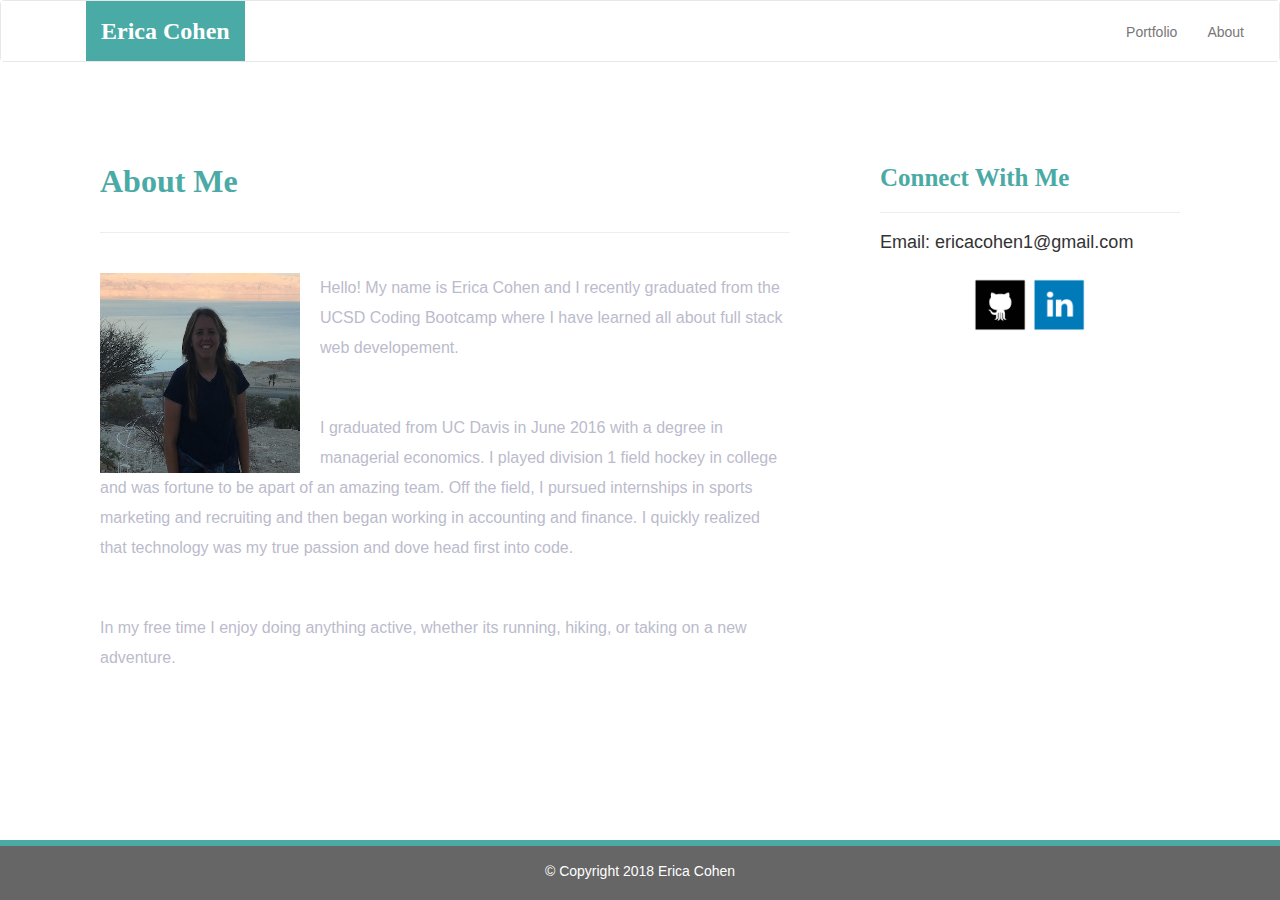
<file: index.html>
<!DOCTYPE html>
<html lang="en-us">

<head>

  <meta charset="UTF-8">
  <meta name="viewport" content="width=device-width, initial-scale=1.0">
  <meta http-equiv="X-UA-Compatible" content="ie=edge">

  <title>Erica Cohen's Portfolio</title>

  <!-- Boostrap Stylesheet -->
  <link rel="stylesheet" href="https://maxcdn.bootstrapcdn.com/bootstrap/3.3.7/css/bootstrap.min.css" integrity="sha384-BVYiiSIFeK1dGmJRAkycuHAHRg32OmUcww7on3RYdg4Va+PmSTsz/K68vbdEjh4u"
    crossorigin="anonymous">

  <!-- Our own CSS stylesheet -->
  <link rel="stylesheet" href="assets/css/styles.css" media="screen">

</head>

<body>
  <!-- Start of navbar -->
  <nav class="navbar navbar-default">
    <div class="container-fluid navbar-custom">

      <!-- Brand and toggle get grouped for better mobile display -->
      <div class="row">
        <div class="navbar-header">
          <button type="button" class="navbar-toggle collapsed" data-toggle="collapse" data-target="#bs-example-navbar-collapse-1"
            aria-expanded="false">
            <span class="sr-only">Toggle navigation</span>
            <span class="icon-bar"></span>
            <span class="icon-bar"></span>
            <span class="icon-bar"></span>
          </button>
          <div class="col-xs-12 phone-nav">
            <a class="navbar-brand" href="#" id="logo">Erica Cohen</a>
          </div>
        </div>

        <!-- Collect the nav links, forms, and other content for toggling -->
        <div class="collapse navbar-collapse" id="bs-example-navbar-collapse-1">
          <ul class="nav navbar-nav navbar-right navbar-right-custom">
            <!-- <li>
              <a href="contact.html">Contact</a>
            </li> -->
            <li>
              <a href="portfolio.html">Portfolio</a>
            </li>
            <li>
              <a href="index.html">About</a>
            </li>
          </ul>
        </div>
        <!-- /.navbar-collapse -->
      </div>
    </div>
    <!-- /.container-fluid -->
  </nav>
  <!-- End of navbar -->

  <!-- Start of content wrap -->
  <div class="wrap">
    <div class="container">
      <section class="row">
        <div class="col-md-8">
          <article class="about-me-content">
            <h1 class="about-me-header">About Me</h1>
            <hr class="about-me-hr" />
            <img src="assets/imgs/profilePic.jpg" alt="" id="nate-image" />
            <p>Hello! My name is Erica Cohen and I recently graduated from the UCSD Coding Bootcamp where I have learned all
              about full stack web developement.</p>
            <br />
            <p>I graduated from UC Davis in June 2016 with a degree in managerial economics. I played division 1 field hockey in college and was fortune to be apart of an amazing team. Off the field, I pursued
              internships in sports marketing and recruiting and then began working in accounting and finance. I quickly realized
              that technology was my true passion and dove head first into code.

            </p>
            <br/>
            <p>In my free time I enjoy doing anything active, whether its running, hiking, or taking on a new adventure.</p>
          </article>
        </div>
        <div class="col-md-4">

          <!-- Start of Connect With Me Area -->
          <section id="connect-with-me-area">
            <div class="connect-with-me-content">
              <h1 class="connect-with-me-header">Connect With Me</h1>
              <hr />
              <h4>Email: ericacohen1@gmail.com</h4>
              <div id="images">
                <a href="https://github.com/ericacohen1" target="_blank">
                  <img src="assets/imgs/github.png" alt="" class="connect-with-me-photo">
                </a>
                <a href="https://www.linkedin.com/in/erica-cohen/" target="_blank">
                  <img src="assets/imgs/linkedin.png" alt="" class="connect-with-me-photo">
                </a>
                <!-- <img src="assets/imgs/stackover2.png" alt="" class="connect-with-me-photo"> -->
              </div>
            </div>
          </section>
          <!-- End of the Connect With Me Area -->

        </div>
      </section>
    </div>
  </div>
  <!-- End of content wrap -->

  <!-- Start of footer -->
  <footer class="footer">
    <div class="two-toned-footer-color"></div>
    <p class="text-muted text-muted-footer text-center">
      &copy; Copyright 2018 Erica Cohen
    </p>
  </footer>
  <!-- End of footer -->

  <!-- jQuery CDN -->
  <script type="text/javascript" src="https://cdnjs.cloudflare.com/ajax/libs/jquery/3.2.1/jquery.min.js"></script>

  <!-- Bootstrap CDN -->
  <script src="https://maxcdn.bootstrapcdn.com/bootstrap/3.3.7/js/bootstrap.min.js" integrity="sha384-Tc5IQib027qvyjSMfHjOMaLkfuWVxZxUPnCJA7l2mCWNIpG9mGCD8wGNIcPD7Txa"
    crossorigin="anonymous"></script>
</body>

</html>
</file>
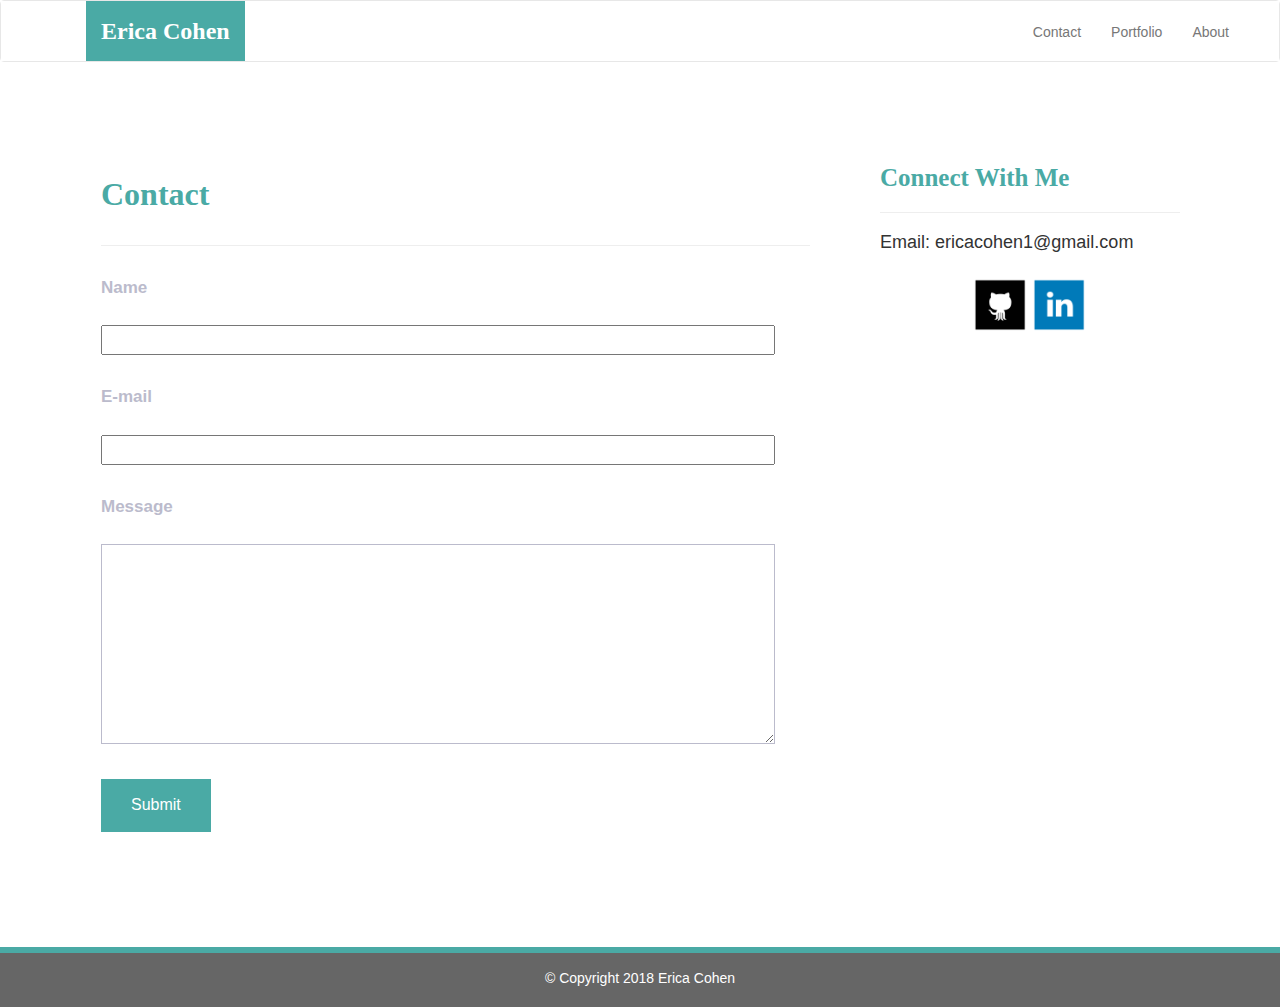
<file: contact.html>
<!DOCTYPE html>
<html lang="en-us">

<head>

  <meta charset="UTF-8">
  <meta name="viewport" content="width=device-width, initial-scale=1.0">
  <meta http-equiv="X-UA-Compatible" content="ie=edge">

  <title>Erica Cohen's Portfolio</title>

  <!-- Boostrap Stylesheet -->
  <link rel="stylesheet" href="https://maxcdn.bootstrapcdn.com/bootstrap/3.3.7/css/bootstrap.min.css" integrity="sha384-BVYiiSIFeK1dGmJRAkycuHAHRg32OmUcww7on3RYdg4Va+PmSTsz/K68vbdEjh4u"
    crossorigin="anonymous">

  <!-- Our own CSS stylesheet -->
  <link rel="stylesheet" href="assets/css/styles.css" media="screen">

</head>

<body>

  <!-- Start of navbar -->
  <nav class="navbar navbar-default">
    <div class="container-fluid navbar-custom">

      <!-- Brand and toggle get grouped for better mobile display -->
      <div class="navbar-header">
        <button type="button" class="navbar-toggle collapsed" data-toggle="collapse" data-target="#bs-example-navbar-collapse-1"
          aria-expanded="false">
          <span class="sr-only">Toggle navigation</span>
          <span class="icon-bar"></span>
          <span class="icon-bar"></span>
          <span class="icon-bar"></span>
        </button>
        <a class="navbar-brand" href="#" id="logo">Erica Cohen</a>
      </div>

      <!-- Collect the nav links, forms, and other content for toggling -->
      <div class="collapse navbar-collapse" id="bs-example-navbar-collapse-1">
        <ul class="nav navbar-nav navbar-right navbar-right-custom">
          <li>
            <a href="contact.html">Contact</a>
          </li>
          <span class="pipe"></span>
          <li>
            <a href="portfolio.html">Portfolio</a>
          </li>
          <span class="pipe"></span>
          <li>
            <a href="index.html">About</a>
          </li>
        </ul>
      </div>
      <!-- /.navbar-collapse -->
    </div>
    <!-- /.container-fluid -->
  </nav>
  <!-- End of navbar -->

  <!-- Start of content wrap -->
  <div class="wrap">
    <div class="container">
      <section class="row">
        <div class="col-md-8">
          <form class="contact-form">
            <h1 class="contact-form-header">Contact</h1>
            <hr class="contact-hr" />
            <div class="form-group">
              <label class="label-name" for="name">Name</label>
              <input type="text" id="name_input" name="user_name" />
            </div>
            <div class="form-group">
              <label class="label-mail" for="mail">E-mail</label>
              <input type="email" id="mail_input" name="user_mail" />
            </div>
            <div class="form-group">
              <label class="label-msg" for="msg">Message</label>
              <br />
              <textarea id="msg" name="user_message_input" cols=600></textarea>
            </div>
            <button class="submit-btn">Submit</button>
          </form>
        </div>
        <div class="col-md-4">

          <!-- Start of Connect With Me Area -->
          <section id="connect-with-me-area">
            <div class="connect-with-me-content">
              <h1 class="connect-with-me-header">Connect With Me</h1>
              <hr />
              <h4>Email: ericacohen1@gmail.com</h4>
              <div id="images">
                <a href="https://github.com/ericacohen1" target="_blank">
                  <img src="assets/imgs/github.png" alt="" class="connect-with-me-photo">
                </a>
                <a href="https://www.linkedin.com/in/erica-cohen/" target="_blank">
                  <img src="assets/imgs/linkedin.png" alt="" class="connect-with-me-photo">
                </a>
                <!-- <img src="assets/imgs/stackover2.png" alt="" class="connect-with-me-photo"> -->
              </div>
            </div>
          </section>

          <!-- End of the Connect With Me Area -->
        </div>
      </section>
    </div>
  </div>
  <!-- End of content wrap -->

  <!-- Start of footer -->
  <footer class="footer">
    <div class="two-toned-footer-color"></div>
    <p class="text-muted text-muted-footer text-center">
      &copy; Copyright 2018 Erica Cohen
    </p>
  </footer>
  <!-- End of footer -->

  <!-- jQuery CDN -->
  <script type="text/javascript" src="https://cdnjs.cloudflare.com/ajax/libs/jquery/3.2.1/jquery.min.js"></script>

  <!-- Bootstrap CDN -->
  <script src="https://maxcdn.bootstrapcdn.com/bootstrap/3.3.7/js/bootstrap.min.js" integrity="sha384-Tc5IQib027qvyjSMfHjOMaLkfuWVxZxUPnCJA7l2mCWNIpG9mGCD8wGNIcPD7Txa"
    crossorigin="anonymous"></script>

</body>

</html>
</file>
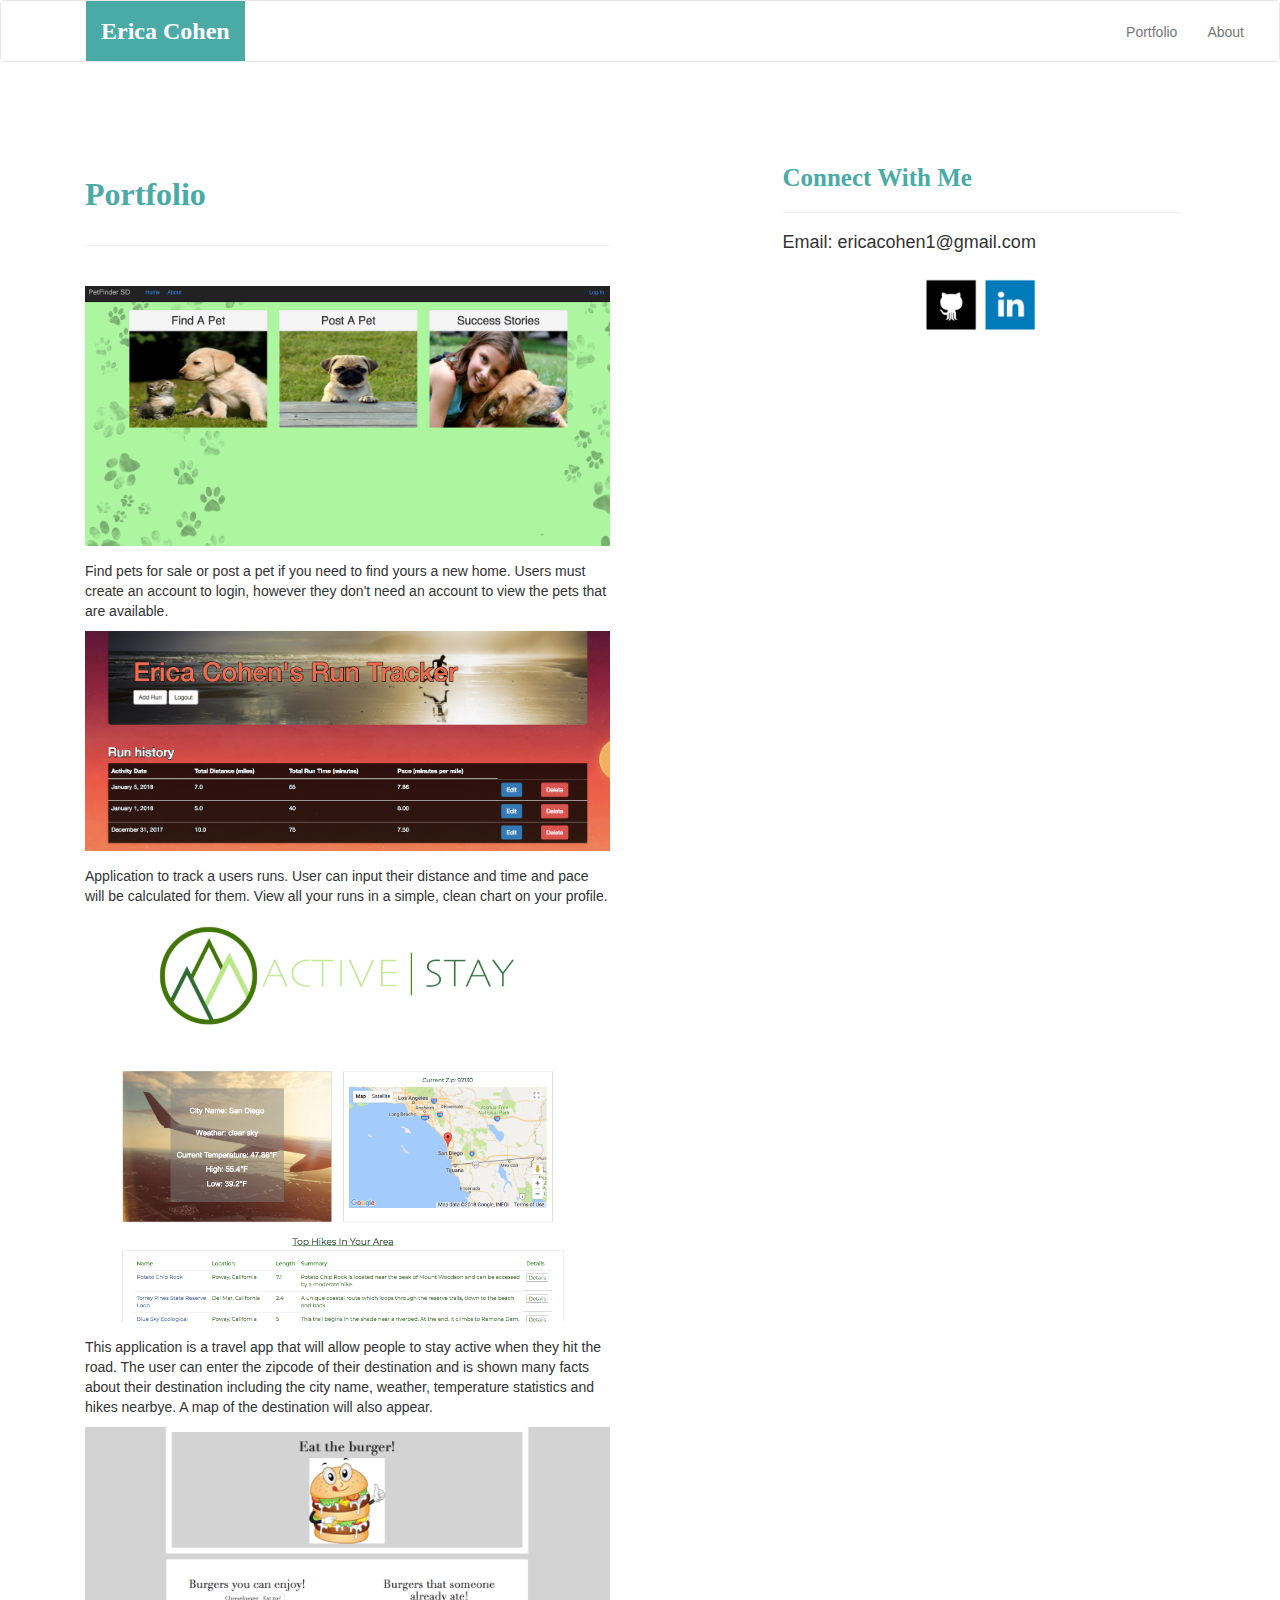
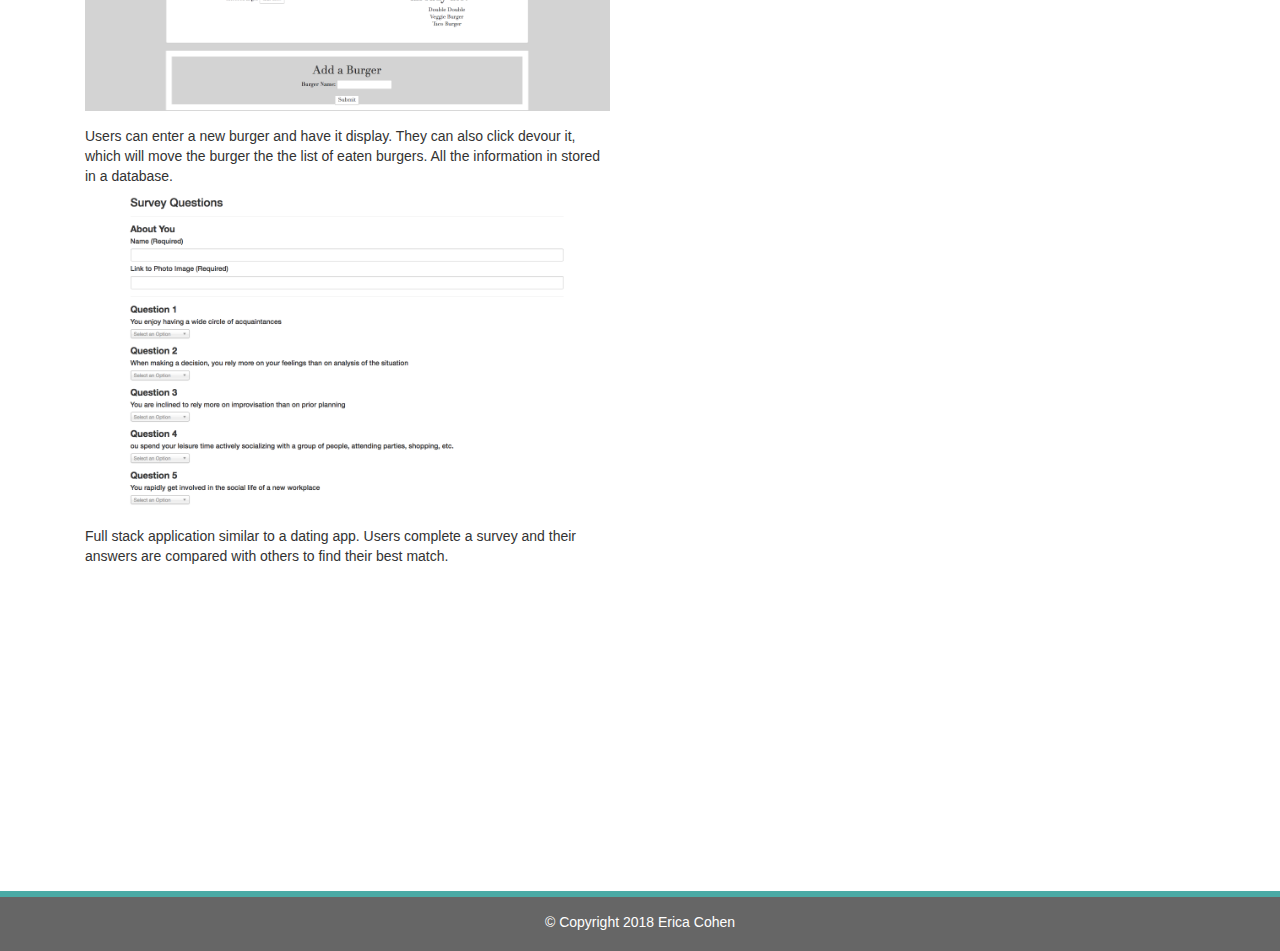
<file: portfolio.html>
<!DOCTYPE html>
<html lang="en-us">

<head>

  <meta charset="UTF-8">
  <meta name="viewport" content="width=device-width, initial-scale=1.0">
  <meta http-equiv="X-UA-Compatible" content="ie=edge">

  <title>Erica Cohen's Portfolio</title>

  <!-- Boostrap Stylesheet -->
  <link rel="stylesheet" href="https://maxcdn.bootstrapcdn.com/bootstrap/3.3.7/css/bootstrap.min.css" integrity="sha384-BVYiiSIFeK1dGmJRAkycuHAHRg32OmUcww7on3RYdg4Va+PmSTsz/K68vbdEjh4u"
    crossorigin="anonymous">

  <!-- Our own CSS stylesheet -->
  <link rel="stylesheet" href="assets/css/styles.css" media="screen">

</head>

<body>
  <!-- Start of navbar -->
  <nav class="navbar navbar-default">
    <div class="container-fluid navbar-custom">

      <!-- Brand and toggle get grouped for better mobile display -->
      <div class="row">
        <div class="navbar-header">
          <button type="button" class="navbar-toggle collapsed" data-toggle="collapse" data-target="#bs-example-navbar-collapse-1"
            aria-expanded="false">
            <span class="sr-only">Toggle navigation</span>
            <span class="icon-bar"></span>
            <span class="icon-bar"></span>
            <span class="icon-bar"></span>
          </button>
          <div class="col-xs-12 phone-nav">
            <a class="navbar-brand" href="#" id="logo">Erica Cohen</a>
          </div>
        </div>

        <!-- Collect the nav links, forms, and other content for toggling -->
        <div class="collapse navbar-collapse" id="bs-example-navbar-collapse-1">
          <ul class="nav navbar-nav navbar-right navbar-right-custom">
            <!-- <li>
              <a href="contact.html">Contact</a>
            </li> -->
            <li>
              <a href="portfolio.html">Portfolio</a>
            </li>
            <li>
              <a href="index.html">About</a>
            </li>
          </ul>
        </div>
        <!-- /.navbar-collapse -->
      </div>
    </div>
    <!-- /.container-fluid -->
  </nav>
  <!-- End of navbar -->

  <!-- Start of content wrap -->
  <div class="wrap">
    <div class="container">
      <section class="row">
        <div class="col-md-7">
          <section id="portfolio-area">
            <h1 class="port-header">Portfolio</h1>
            <hr class="port-hr" />
            <a href="https://petfinder-sd.herokuapp.com/" target="_blank">
              <img class="port-imgs" src="assets/imgs/Petfinder-SD.png" alt="Petfinder-SD">
            </a>
            <p>Find pets for sale or post a pet if you need to find yours a new home. Users must create an account to login, however they don't need an account to view the pets that are available.</p>
            <a href="https://runtracker-app.herokuapp.com/signup" target="_blank">
              <img class="port-imgs" src="assets/imgs/RunTracker.png" alt="RunTracker">
            </a>
            <p>Application to track a users runs. User can input their distance and time and pace will be calculated for them. View all your runs in a simple, clean chart on your profile.</p>
            <a href="https://ericacohen1.github.io/Active-Stay/" target="_blank">
              <img class="port-imgs" src="assets/imgs/ActiveStay.png" alt="ActiveStay">
            </a>
            <p>This application is a travel app that will allow people to stay active when they hit the road. The user can enter the zipcode of their destination and is shown many facts about their destination including the city name, weather, temperature statistics and hikes nearbye. A map of the destination will also appear.</p>
            <a href="https://burger-erica.herokuapp.com/" target="_blank">
            <img class="port-imgs" src="assets/imgs/Burger.png" alt="Burger App">
            </a>
            <p>Users can enter a new burger and have it display. They can also click devour it, which will move the burger the the list of eaten burgers. All the information in stored in a database.</p>
            <a href="https://friend-finder-erica.herokuapp.com/" target="_blank">
            <img class="port-imgs" src="assets/imgs/FriendFinder.png" alt="FriendFinder">
            </a>
            <p>Full stack application similar to a dating app. Users complete a survey and their answers are compared with others to find their best match.</p>
          </section>
        </div>
        <div class="col-md-5">

          <!-- Start of Connect With Me Area -->
          <section id="connect-with-me-area">
            <div class="connect-with-me-content">
              <h1 class="connect-with-me-header">Connect With Me</h1>
              <hr />
              <h4>Email: ericacohen1@gmail.com</h4>
              <div id="images">
                <a href="https://github.com/ericacohen1" target="_blank">
                  <img src="assets/imgs/github.png" alt="" class="connect-with-me-photo">
                </a>
                <a href="https://www.linkedin.com/in/erica-cohen/" target="_blank">
                  <img src="assets/imgs/linkedin.png" alt="" class="connect-with-me-photo">
                </a>
                <!-- <img src="assets/imgs/stackover2.png" alt="" class="connect-with-me-photo"> -->
              </div>
            </div>
          </section>

          <!-- End of the Connect With Me Area -->
        </div>
      </section>
    </div>
  </div>
  <!-- End of content wrap -->

  <!-- Start of footer -->
  <footer class="footer">
    <div class="two-toned-footer-color"></div>
    <p class="text-muted text-muted-footer text-center">
      &copy; Copyright 2018 Erica Cohen
    </p>
  </footer>
  <!-- End of footer -->

  <!-- jQuery CDN -->
  <script type="text/javascript" src="https://cdnjs.cloudflare.com/ajax/libs/jquery/3.2.1/jquery.min.js"></script>

  <!-- Bootstrap CDN -->
  <script src="https://maxcdn.bootstrapcdn.com/bootstrap/3.3.7/js/bootstrap.min.js" integrity="sha384-Tc5IQib027qvyjSMfHjOMaLkfuWVxZxUPnCJA7l2mCWNIpG9mGCD8wGNIcPD7Txa"
    crossorigin="anonymous"></script>

</body>

</html>
</file>
<file: assets/css/styles.css>
body {
  /* Positioning */
  margin-bottom: 150px;

  /* Typography */
  font-family: Arial, "Helvetica Neue", Helvetica, sans-serif;

  /* Visual */
  background-image: url("https://image.freepik.com/free-vector/geometric-grey-background_1055-3147.jpg");
  background-size: cover;
  background-repeat: no-repeat;
}

html {
  /* Positioning */
  position: relative;

  /* Box-model */
  min-height: 100%;
}

/* ---------NAV START---------- */

.navbar-custom {
  background-color: #fff;
}

#logo {
  /* Box-model */
  height: 60px;
  padding-top: 20px;
  padding-bottom: 5px;

  /* Positioning */
  margin-left: 70px;
  font-family: Georgia, Times, "Times New Roman", serif;

  /* Typography */
  font-size: 24px;
  font-weight: bold;
  color: #fff;

  /* Visual */
  background: #4aaaa5;
}

.navbar-right-custom {
  /* Box-model */
  padding-top: 6px;
  padding-right: 20px;

  /* Typography */
  font-family: Arial;
  font-weight: lighter;
}

.navbar-nav > li > a:hover {
  color: #4aaaa5;
}

/* --------NAV END---------- */

.about-me-header {
  /* Positioning */
  margin-bottom: 33px;
  font-family: Georgia, Times, "Times New Roman", serif;

  /* Typography */
  font-size: 32px;
  font-weight: bold;
  color: #4aaaa5;
}

.about-me-content {
  /* Box-model */
  width: 100%;
  padding: 30px;

  /* Positioning */
  margin-top: 32px;

  /* Visual */
  background-color: #fff;
}

.about-me-content > p {
  /* Box-model */
  padding-top: 20px;

  /* Typography */
  font-size: 16px;
  line-height: 30px;
  color: #bbc;
}

#nate-image {
  /* Positioning */
  float: left;

  /* Box-model */
  width: 200px;
  height: 200px;
  margin-top: 20px;
  margin-right: 20px;
}

/* ----------------- */

/* CONNECT W/ ME CSS */

/* ----------------- */

#connect-with-me-area {
  width: 100%;

  /* Box-model */
  padding: 30px 30px 43px;

  /* Positioning */
  margin-top: 32px;

  /* Visual */
  background-color: #fff;
}

.connect-with-me-header {
  /* Positioning */
  margin-bottom: 15px;
  font-family: Georgia, Times, "Times New Roman", serif;

  /* Typography */
  font-size: 25px;
  font-weight: bold;
  color: #4aaaa5;
}

.connect-with-me-photo {
  width: 55px;

  /* Box-model */
  height: 55px;
}

#images {
  /* Box-model */
  padding-top: 15px;

  /* Typography */
  text-align: center;
}

/* -------END-------- */

.footer {
  /* Positioning */
  position: absolute;
  bottom: 0;

  /* Box-model */
  width: 100%;
  height: 60px;
  margin-top: 30px;

  /* Visual */
  background-color: #666;
}

.text-muted-footer {
  /* Positioning */
  margin-top: 15px;

  /* Typography */
  color: #fff;
}

.two-toned-footer-color {
  /* Box-model */
  height: 6px;
  padding-top: 3px;

  /* Visual */
  background-color: #4aaaa5;
}

/* ----------------- */

/* CONTACT FORM CSS  */

/* ----------------- */

.contact-form {
  width: 100%;

  /* Box-model */
  padding: 45px 10px 25px 31px;

  /* Positioning */
  margin-top: 30px;

  /* Visual */
  background-color: #fff;
}

.contact-form-header,
.port-header {
  /* Positioning */
  margin-bottom: 33px;
  font-family: Georgia, Times, "Times New Roman", serif;

  /* Typography */
  font-size: 32px;
  font-weight: bold;
  color: #4aaaa5;
}

#name_input,
#mail_input,
#msg {
  width: 95%;

  /* Box-model */
  height: 30px;

  /* Positioning */
  margin-top: 20px;
  margin-bottom: 15px;
}

#msg {
  /* Box-model */
  height: 200px;

  /* Visual */
  border-color: #bbc;
}

.label-name,
.label-msg,
.label-mail {
  /* Typography */
  font-size: 17px;
  color: #bbc;
}

.contact-hr {
  margin-bottom: 30px;
}

.submit-btn {
  /* Box-model */
  padding: 15px 30px;
  font-size: 16px;
  font-weight: lighter;

  /* Typography */
  color: #fff;

  /* Visual */
  background-color: #4aaaa5;
  border: 0;
}

/* --------END-------- */

/* ----------------- */

/* PORTFOLIO PAGE CSS */

/* ------------------ */

#portfolio-area {
  /* Box-model */
  width: 85%;
  padding: 45px 15px 25px 15px;

  /* Positioning */
  margin-top: 30px;
  margin-bottom: 200px;

  /* Visual */
  background-color: #fff;
}

.port-hr {
  margin-bottom: 40px;
}

.port-imgs {
  /* Box-model */
  width: 100%;
  height: 100%;
  margin-right: 15px;

  /* Positioning */
  margin-bottom: 15px;
}

p {
  width: 100%;
}
/* --------END--------- */

/* ----------------- */

/* MEDIA  QUERY  CSS */

/* ----------------- */

@media only screen and (max-width: 767px) {
  .navbar-header {
    background-color: #4aaaa5;
  }

  #logo {
    width: 100%;

    /* Box-model */
    height: 60px;
    padding-top: 20px;
    padding-bottom: 5px;

    /* Positioning */
    margin-left: 0;
    font-family: Georgia, Times, "Times New Roman", serif;

    /* Typography */
    font-size: 24px;
    font-weight: bold;
    color: #fff;
    text-align: center;

    /* Visual */
    background: #4aaaa5;
  }
}
</file>
